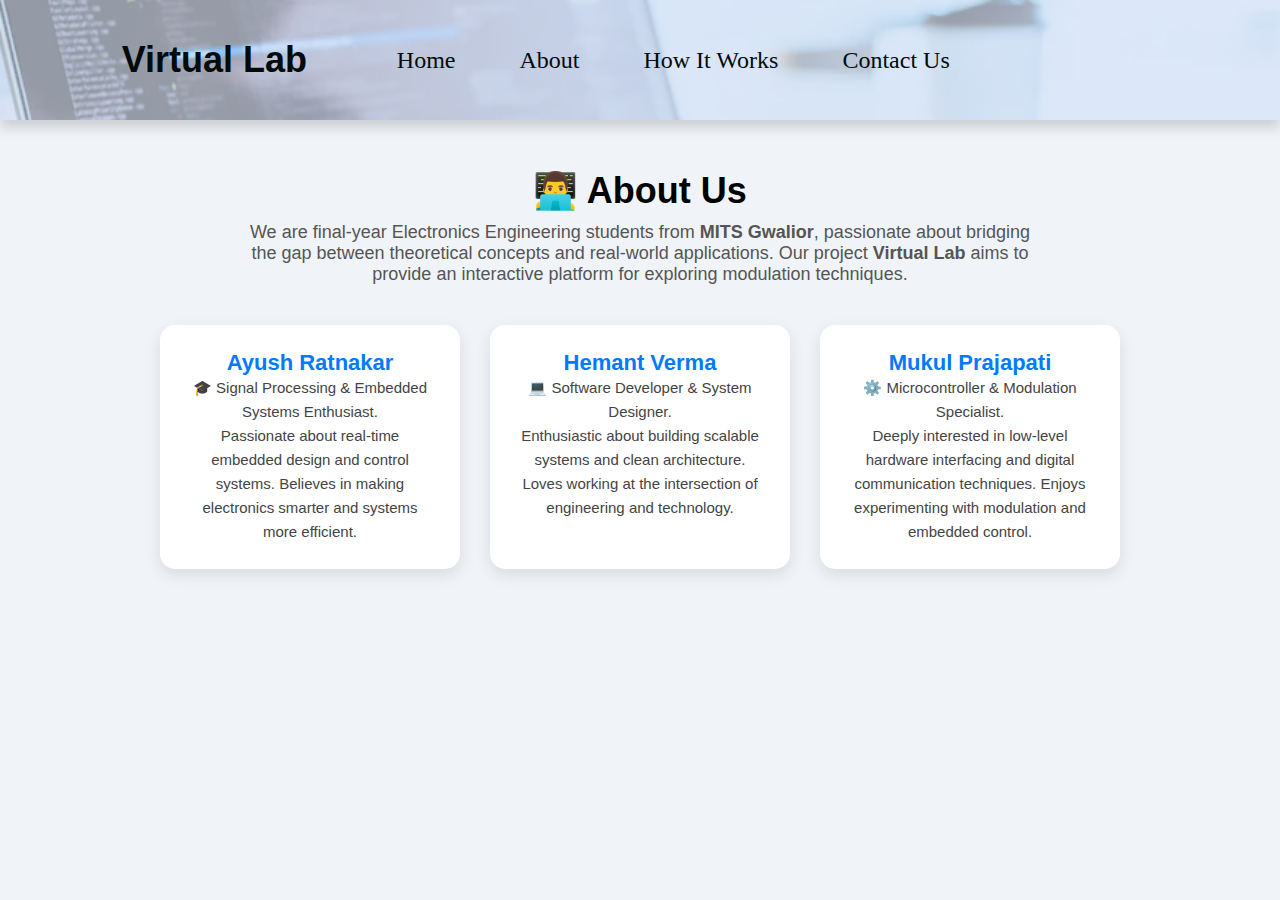
<file: templates/about.html>
<!DOCTYPE html>
<html lang="en">
  <head>
    <meta charset="UTF-8" />
    <meta name="viewport" content="width=device-width, initial-scale=1.0" />
    <title>About Us</title>
    <link rel="stylesheet" href="/static/style.css" />
  </head>
  <body>
    <header>
      <div class="nav-bar">
        <h1>Virtual Lab</h1>
        <nav class="nav">
          <ul class="nav-links">
            <li><a href="/">Home</a></li>
            <li><a href="/about">About</a></li>
            <li><a href="/working">How It Works</a></li>
            <li><a href="/contact">Contact Us</a></li>
          </ul>
        </nav>
      </div>
    </header>

    <!-- About content from earlier -->
    <section id="about" class="about-section">
      <h2>👨‍💻 About Us</h2>
      <p class="intro">
        We are final-year Electronics Engineering students from
        <strong>MITS Gwalior</strong>, passionate about bridging the gap between
        theoretical concepts and real-world applications. Our project
        <strong>Virtual Lab</strong> aims to provide an interactive platform for
        exploring modulation techniques.
      </p>
      <div class="team">
        <div class="member">
          <h3>Ayush Ratnakar</h3>
          <p>
            🎓 Signal Processing & Embedded Systems Enthusiast.<br />
            Passionate about real-time embedded design and control systems.
            Believes in making electronics smarter and systems more efficient.
          </p>
        </div>
        <div class="member">
          <h3>Hemant Verma</h3>
          <p>
            💻 Software Developer & System Designer.<br />
            Enthusiastic about building scalable systems and clean architecture.
            Loves working at the intersection of engineering and technology.
          </p>
        </div>
        <div class="member">
          <h3>Mukul Prajapati</h3>
          <p>
            ⚙️ Microcontroller & Modulation Specialist.<br />
            Deeply interested in low-level hardware interfacing and digital
            communication techniques. Enjoys experimenting with modulation and
            embedded control.
          </p>
        </div>
      </div>
    </section>
  </body>
</html>
</file>
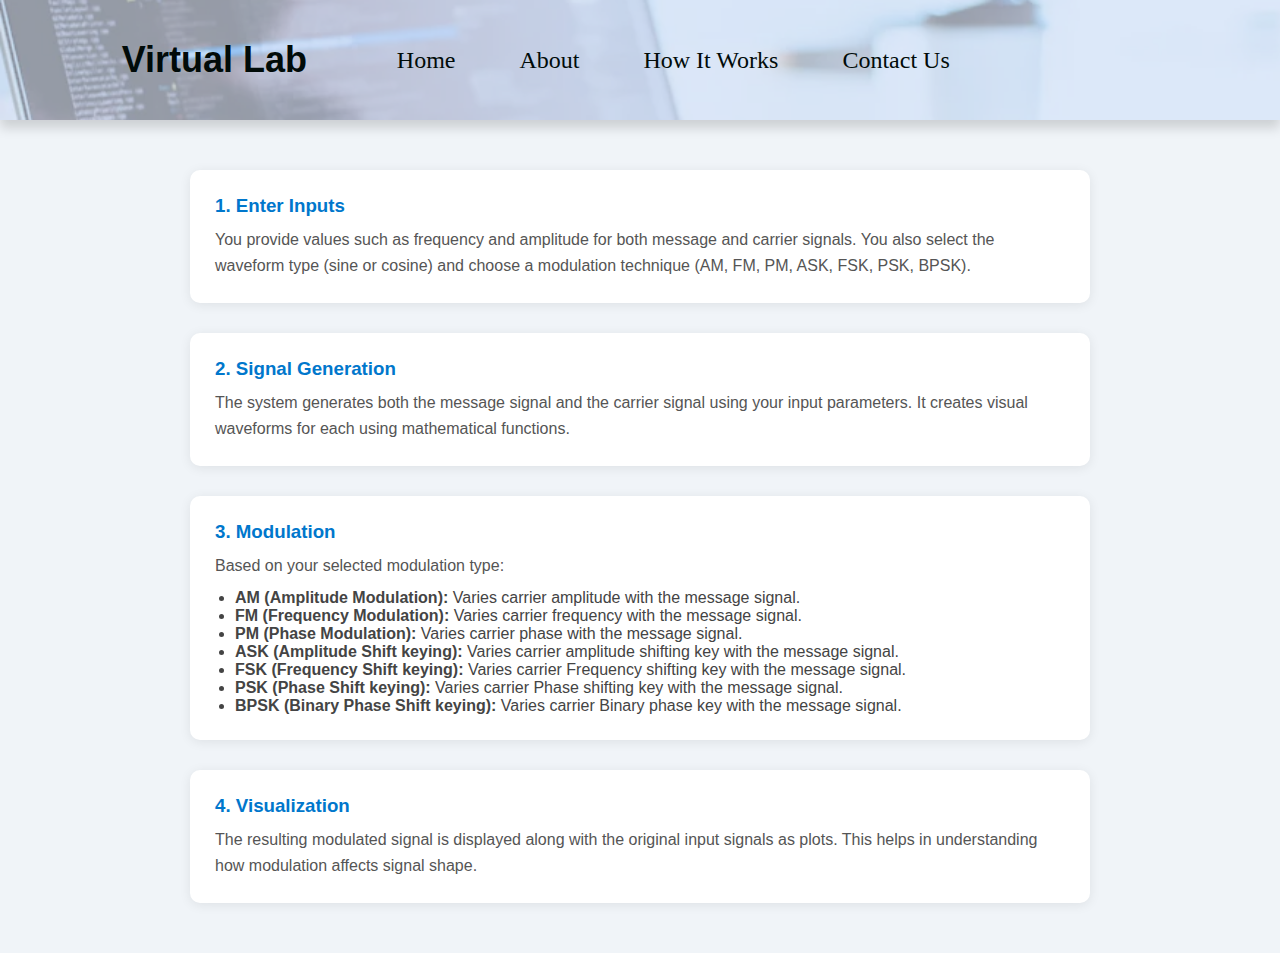
<file: templates/working.html>
<!DOCTYPE html>
<html lang="en">
  <head>
    <meta charset="UTF-8" />
    <meta name="viewport" content="width=device-width, initial-scale=1.0" />
    <title>How-it-works</title>
    <link rel="stylesheet" href="/static/style.css" />
  </head>
  <body>
    <header>
      <div class="nav-bar">
        <h1>Virtual Lab</h1>
        <nav class="nav">
          <ul class="nav-links">
            <li><a href="/">Home</a></li>
            <li><a href="/about">About</a></li>
            <li><a href="/working">How It Works</a></li>
            <li><a href="/contact">Contact Us</a></li>
          </ul>
        </nav>
      </div>
    </header>

    <!-- working content from earlier -->
    <section id="how-it-works" class="how-section">
      <!-- <h2>How It Works</h2> -->
      <div class="steps">
        <div class="step">
          <h3>1. Enter Inputs</h3>
          <p>You provide values such as frequency and amplitude for both message and carrier signals. You also select the waveform type (sine or cosine) and choose a modulation technique (AM, FM, PM, ASK, FSK, PSK, BPSK).</p>
        </div>
        <div class="step">
          <h3>2. Signal Generation</h3>
          <p>The system generates both the message signal and the carrier signal using your input parameters. It creates visual waveforms for each using mathematical functions.</p>
        </div>
        <div class="step">
          <h3>3. Modulation</h3>
          <p>Based on your selected modulation type:
            <ul>
              <li><strong>AM (Amplitude Modulation):</strong> Varies carrier amplitude with the message signal.</li>
              <li><strong>FM (Frequency Modulation):</strong> Varies carrier frequency with the message signal.</li>
              <li><strong>PM (Phase Modulation):</strong> Varies carrier phase with the message signal.</li>
              <li><strong>ASK (Amplitude Shift keying):</strong> Varies carrier amplitude shifting key with the message signal.</li>
              <li><strong>FSK (Frequency Shift keying):</strong> Varies carrier  Frequency shifting key with the message signal.</li>
              <li><strong>PSK (Phase Shift keying):</strong> Varies carrier Phase shifting key with the message signal.</li>
              <li><strong>BPSK (Binary Phase Shift keying):</strong> Varies carrier Binary phase key with the message signal.</li>
            </ul>
          </p>
        </div>
        <div class="step">
          <h3>4. Visualization</h3>
          <p>The resulting modulated signal is displayed along with the original input signals as plots. This helps in understanding how modulation affects signal shape.</p>
        </div>
      </div>
    </section>
  </body>
</html>
</file>
<file: static/style.css>
* {
  padding: 0;
  margin: 0;
  box-sizing: border-box;
  font-family: 'Segoe UI', Tahoma, Geneva, Verdana, sans-serif;
}

body {
  background-color: #f0f4f8;
}
/* Hide scrollbar completely */
body::-webkit-scrollbar {
  display: none;
}
body {
  -ms-overflow-style: none;
  scrollbar-width: none;
}


header {
  width: 100%;
  height: 120px;
  display: flex;
  background-image: url('/static/a1.png'); 
  background-size: cover;
  background-repeat: no-repeat;
  background-position: center;
  box-shadow: 0 8px 11px rgba(0, 0, 0, 0.15);
  background-color: #0390d1;  
  position: relative;
  z-index: 2;
}

.nav-bar {
  display: flex;
  justify-content: center;
  align-items: center;
  width: 100%;
  padding: 1rem 2rem;
  background: rgba(220, 230, 250, 0.622);
}

.nav-bar h1 {
  font-size: 36px;
  color: #010b09;
  text-align: center;
  width: 30%;
}

.nav{
  width: 70%;
  text-align: center;
  /* background-color: #0390d1; */
}

.nav-links {
  list-style: none;
  display: flex;
  gap: 4rem;
  margin: 0;
  padding: 0;
}

.nav-links li a {
  font-size: 24px;
  color: #010b09;
  text-decoration: none;
  font-weight: 500;
  transition: color 0.3s;
  /* font-family: 'Segoe UI', Tahoma, Geneva, Verdana, sans-serif; */
  font-family: 'Pacifico', cursive;
}

.nav-links li a:hover {
  color: #0390d1;
}

.container {
  display: flex;
  align-items: center;
  justify-content: center;
  padding: 40px 40px;
  gap: 50px;
  color: #333;
  width: 100%;
  position: relative;
  z-index: 1;
  
}

.in h1 {
  font-size: 28px;
  margin-bottom: 30px;
  /* background-color: #0390d1; */
  text-align: center;
  width: 90%;
}
.types{
  /* background-color: #0077cc; */
  display: flex;
  padding: 20px;
  flex-direction: row;
  gap: 145px;
  margin: 20px;
  align-items: center;
  align-content: center;
}
.in{
  width: 50%;
  border: 2px solid black;
  /* background-color: aliceblue; */
  padding: 40px;
  background: rgba(255, 255, 255, 0.15);
  backdrop-filter: blur(8px);
  border: 1px solid rgba(255, 255, 255, 0.2);
  border-radius: 15px;
  box-shadow: 0 8px 32px rgba(0, 0, 0, 0.15);
}
.input-section {
  display: grid;
  grid-template-columns: repeat(auto-fit, minmax(250px, 1fr));
  gap: 30px;
  align-items: center;
  padding-left: 40px;
  /* background-color: bisque; */
}

.input-group {
  display: flex;
  flex-direction: column;
}

label {
  font-size: 16px;
  margin-bottom: 5px;
  color: #444;
}

input[type="number"],
select {
  padding: 10px;
  border: 1px solid #c9dde6;
  border-radius: 5px;
  font-size: 14px;
  color: #333;
  background-color: #fff;
  width: 75%;
}

input[type="number"]:focus,
select:focus {
  outline: none;
  border-color: #0390d1;
}

#modulationType {
  background-color: #e0f0f8;
  border: 1px solid #0390d1;
  width: 200px;
}

.submit {
  padding: 10px 20px;
  border-radius: 5px;
  border: 1px solid #c9dde6;
  background-color: white;
  font-size: 14px;
  transition: background-color 0.3s ease, border 0.3s ease;
  margin-top: 10px;
  width: 75%;

}
input[type="number"]:hover,
select:hover {
  border-color: #0390d1;
  box-shadow: 0 0 6px rgba(3, 144, 209, 0.3);
}

.submit:hover {
  background-color: #0390d1;
  color: white;
  cursor: pointer;
  border: 1px solid black;
}

/* .submit:hover {
  cursor: pointer;
  background-color: #e8eaf1;
  border: 1px solid black;
} */

/* .waveform-display {
  width: 90%;
  max-width: 1000px;
  background-color: #f9f9f9;
  border: 1px solid #d0e6f1;
  border-radius: 5px;
  margin-bottom: 20px;
  overflow: hidden;
} */

/* .display {
  display: flex;
  justify-content: center;
  margin: 20px 0;
} */

.output-section {
  display: flex;
  flex-direction: column;
  align-items: center;
  margin-top: 40px;
  padding: 30px;
  border-radius: 12px;
  width: 100%;
}
.mid{
  display: flex;
  flex-direction: column;
  align-items: center;
  margin-top: 2%;
  padding: 30px;
  border-radius: 12px;
  width: 50%;
  border: 1px solid rgba(255, 255, 255, 0.2);
  border-radius: 10px;
  box-shadow: 0 4px 16px rgba(0, 0, 0, 0.16);
}

.mid h2{
  margin-top: 20px;
}
.input-waves {
  display: flex;
  justify-content: center;
  /* gap: 150px; */
  margin-top: 20px;
  /* background-color: cadetblue; */
  /* width: 90%; */
}

.input-waves div {
  display: flex;
  flex-direction: column;
  justify-content: center;
  align-items: center;
  text-align: center;
  gap: 10px;
  /* background-color: #925050; */
  /* margin-top: 50px; */
  /* padding: 20px ; */
  width: 500px;
  /* border: 1px solid rgba(255, 255, 255, 0.2); */
  border-radius: 10px;
  box-shadow: 0 4px 16px rgba(0, 0, 0, 0.16);
}

/* .output-waves {
  display: flex;
  flex-direction: row;
  justify-content: center;
  align-items: center;
  text-align: center;
  gap: 40px;
  margin-top: 50px;
  padding: 20px ;
  width: 50%;
  border: 1px solid rgba(255, 255, 255, 0.2);
  border-radius: 10px;
  box-shadow: 0 4px 16px rgba(0, 0, 0, 0.16);
}

 */




/* Start About Section */


.about-section {
  text-align: center;
  padding: 50px 20px;
}

.about-section h2 {
  font-size: 36px;
  margin-bottom: 10px;
}

.about-section p.intro {
  font-size: 18px;
  color: #555;
  margin-bottom: 40px;
  max-width: 800px;
  margin-inline: auto;
}

.team {
  display: flex;
  flex-wrap: wrap;
  justify-content: center;
  gap: 30px;
}

.member {
  background-color: #fff;
  padding: 25px;
  border-radius: 15px;
  width: 300px;
  box-shadow: 0 6px 16px rgba(0, 0, 0, 0.1);
  transition: transform 0.3s ease;
}

.member:hover {
  transform: translateY(-10px);
}

.member h3 {
  margin-top: 0;
  color: #007bff;
  font-size: 22px;
}

.member p {
  font-size: 15px;
  color: #444;
  line-height: 1.6;
}


/* .about-section {
  padding: 50px 20px;
  text-align: center;
}

.about-section h2 {
  font-size: 2rem;
  margin-bottom: 30px;
  color: #333;
}

.team {
  display: flex;
  justify-content: center;
  gap: 30px;
  flex-wrap: wrap;
}

.member {
  background-color: #fff;
  padding: 20px;
  border-radius: 12px;
  box-shadow: 0 0 10px rgba(0, 0, 0, 0.1);
  max-width: 300px;
  transition: transform 0.3s ease;
}

.member:hover {
  transform: translateY(-5px);
  cursor: pointer;
}

.member h3 {
  margin-bottom: 10px;
  color: #0077cc;
}

.member p {
  font-size: 0.95rem;
  color: #444;
} */





/*  Start How-it-works Section */


.how-section {
  padding: 50px 20px;
  /* background-color: #f1f1f1; */
  text-align: center;
}

.how-section h2 {
  font-size: 2rem;
  color: #333;
  margin-bottom: 30px;
}

.steps {
  display: flex;
  flex-direction: column;
  gap: 30px;
  max-width: 900px;
  margin: 0 auto;
}

.step {
  background-color: white;
  padding: 25px;
  border-radius: 10px;
  box-shadow: 0 2px 12px rgba(0, 0, 0, 0.08);
  text-align: left;
}

.step h3 {
  color: #0077cc;
  margin-bottom: 10px;
}

.step p {
  color: #555;
  line-height: 1.6;
}

.step ul {
  margin-top: 10px;
  padding-left: 20px;
  color: #444;
}

/* started contact css */

.contact-form{
  /* background-color: #c9dde6; */
  display: flex;
  flex-direction: column;
  margin: 50px;
}

.cf{
  display: flex;
  flex-direction: column;
  justify-content: center;
  align-items: center;
  gap: 20px;
  padding: 20px;
}

.input-gr{
  display: flex;
  flex-direction: column;
  width: 25%;
  font-family: 'Segoe UI', Tahoma, Geneva, Verdana, sans-serif;

}

input,#message{
  font-size: 20px;
  padding: 5px;
}

.submit-cn {
  padding: 10px 20px;
  border-radius: 5px;
  border: 1px solid #c9dde6;
  background-color: white;
  font-size: 14px;
  transition: background-color 0.3s ease, border 0.3s ease;
  margin-top: 10px;
  width: 15%;

}
.submit-cn:hover {
  background-color: #0390d1;
  color: white;
  cursor: pointer;
  border: 1px solid black;
}
.success-msg {
  color: green;
  font-weight: bold;
  margin-top: 1rem;
}
</file>
